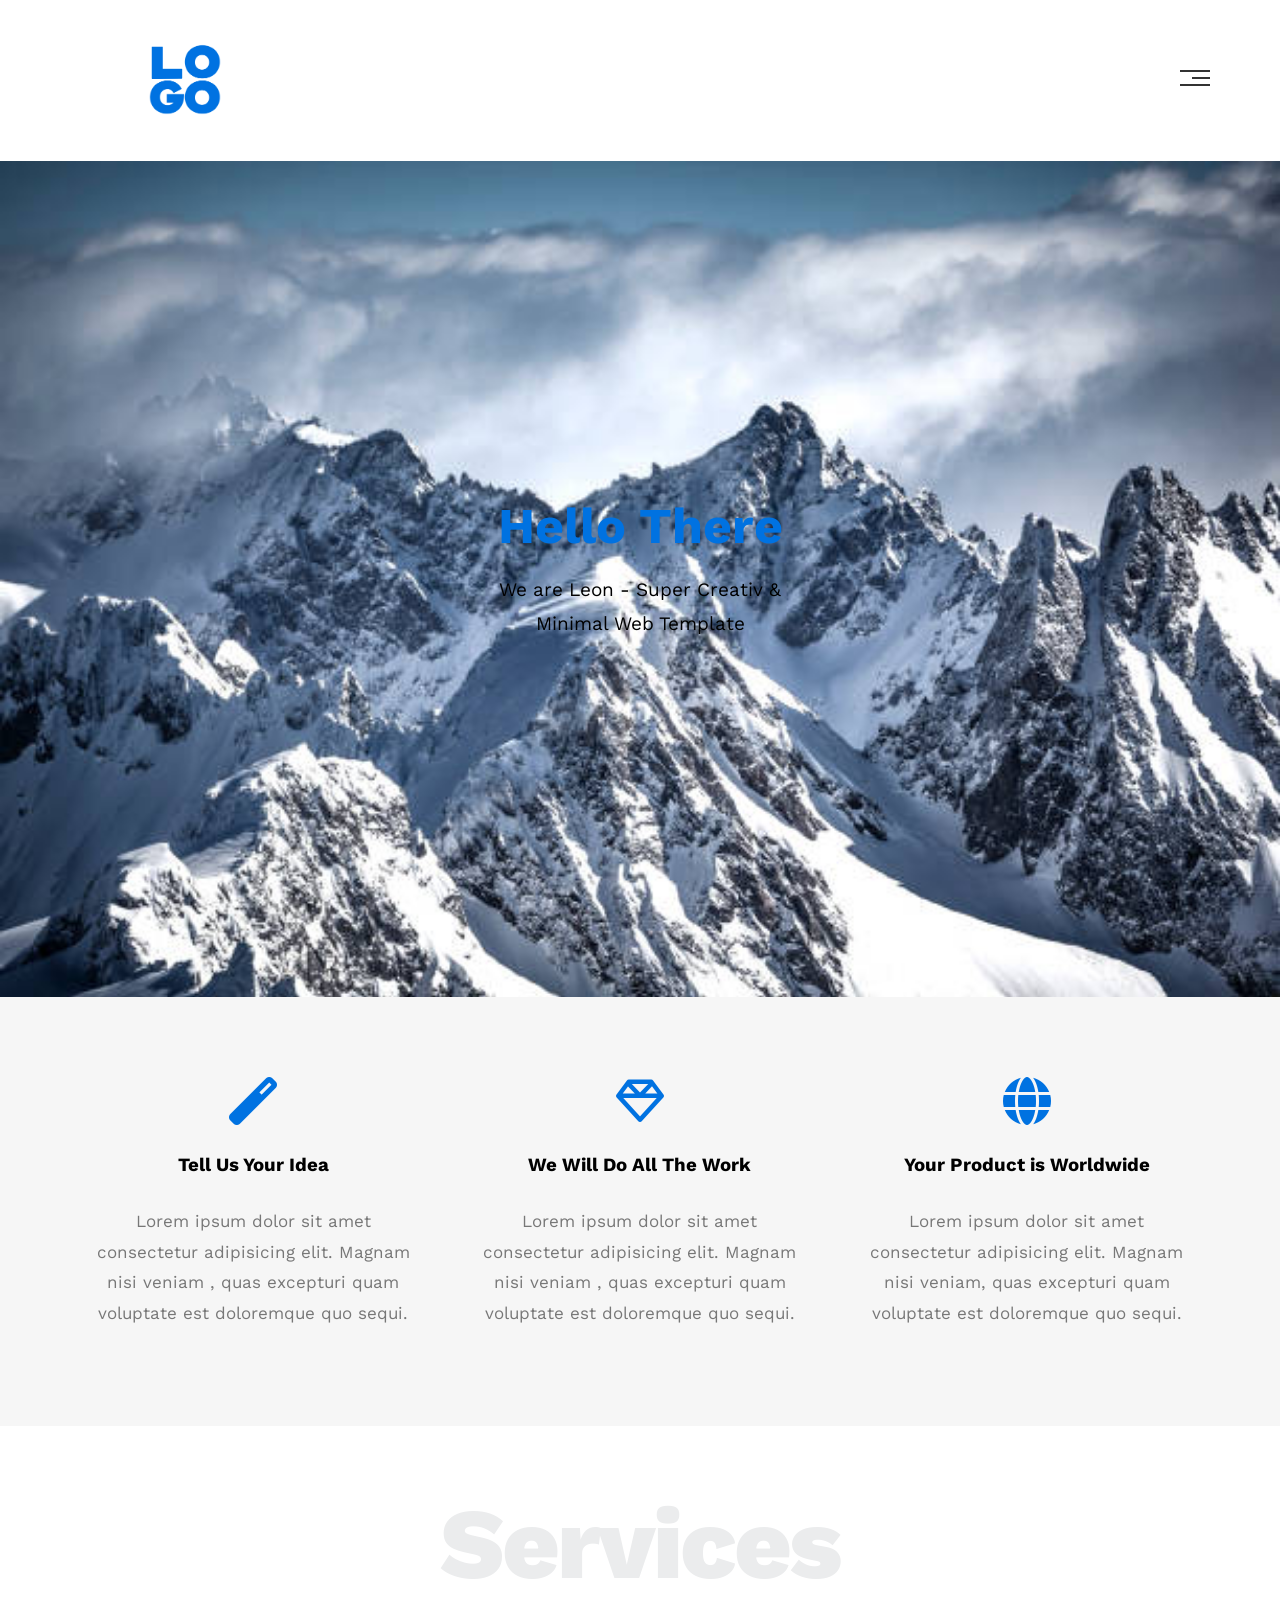
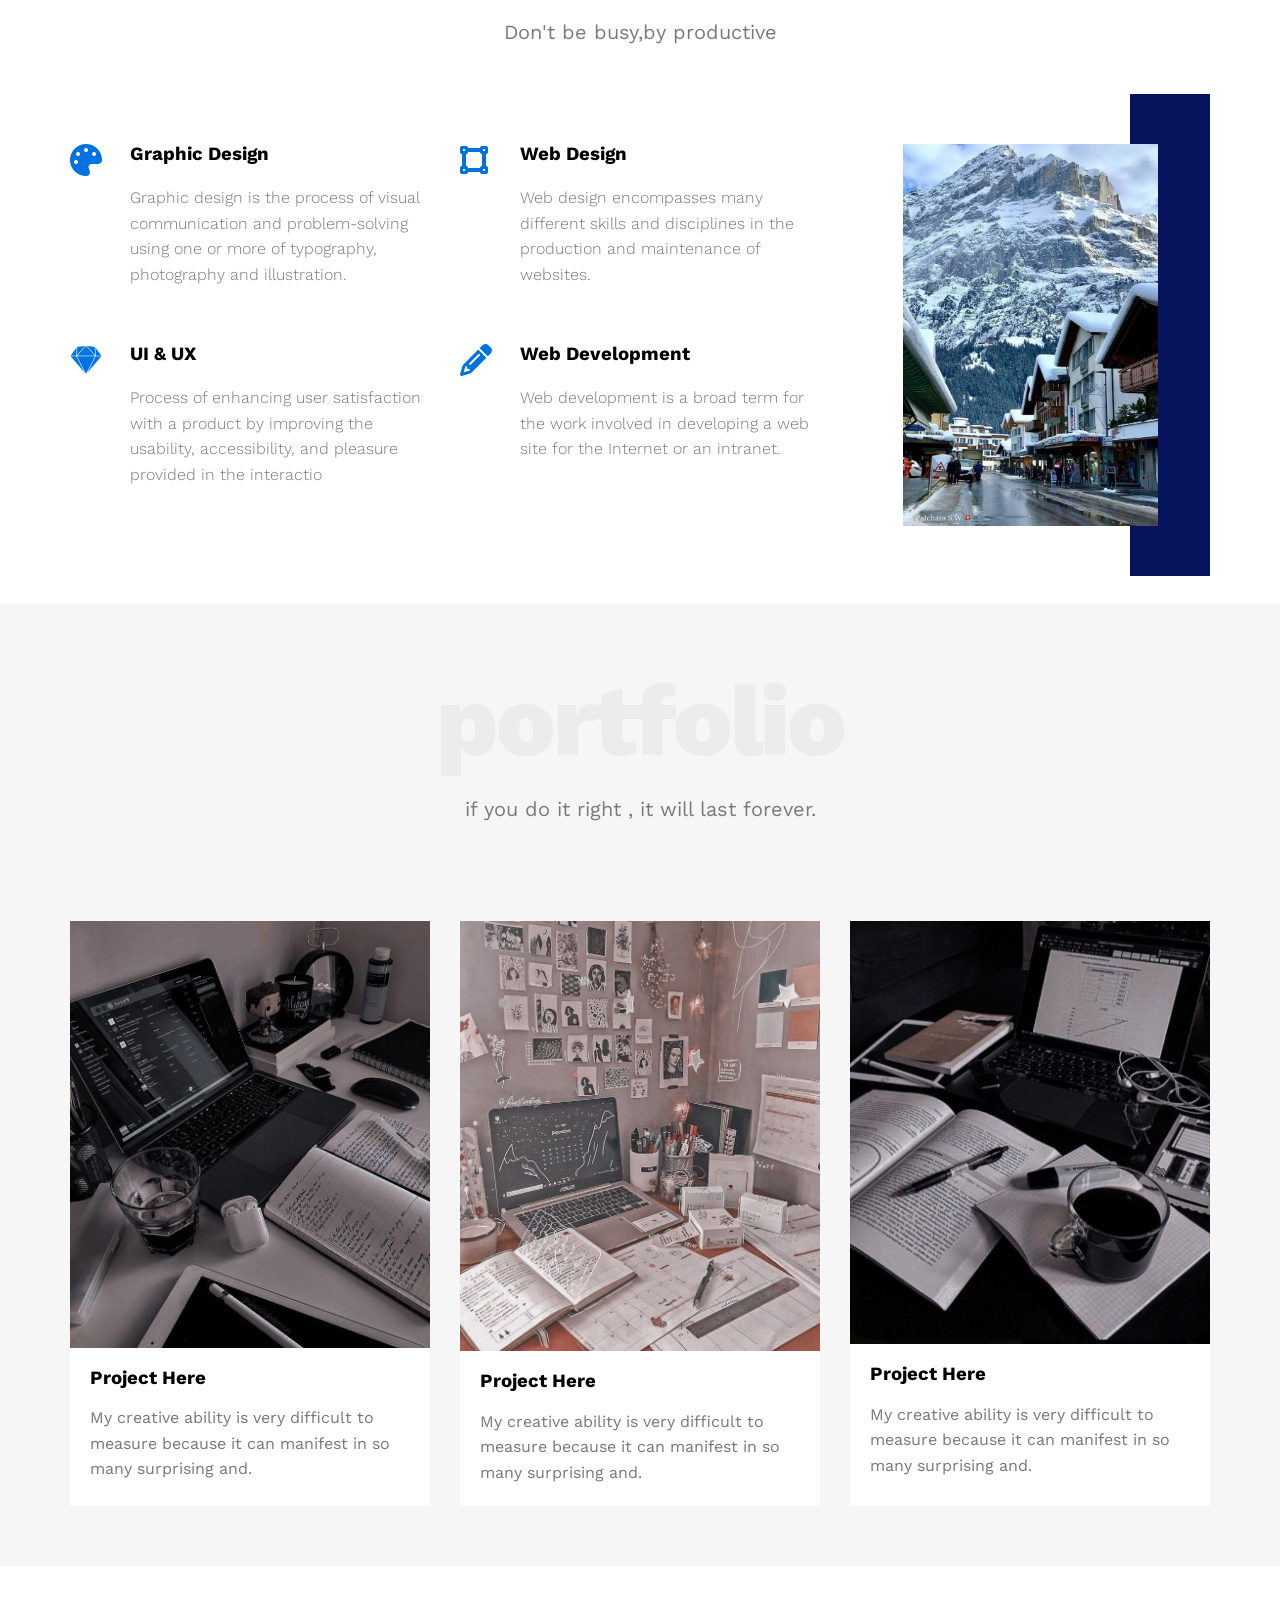
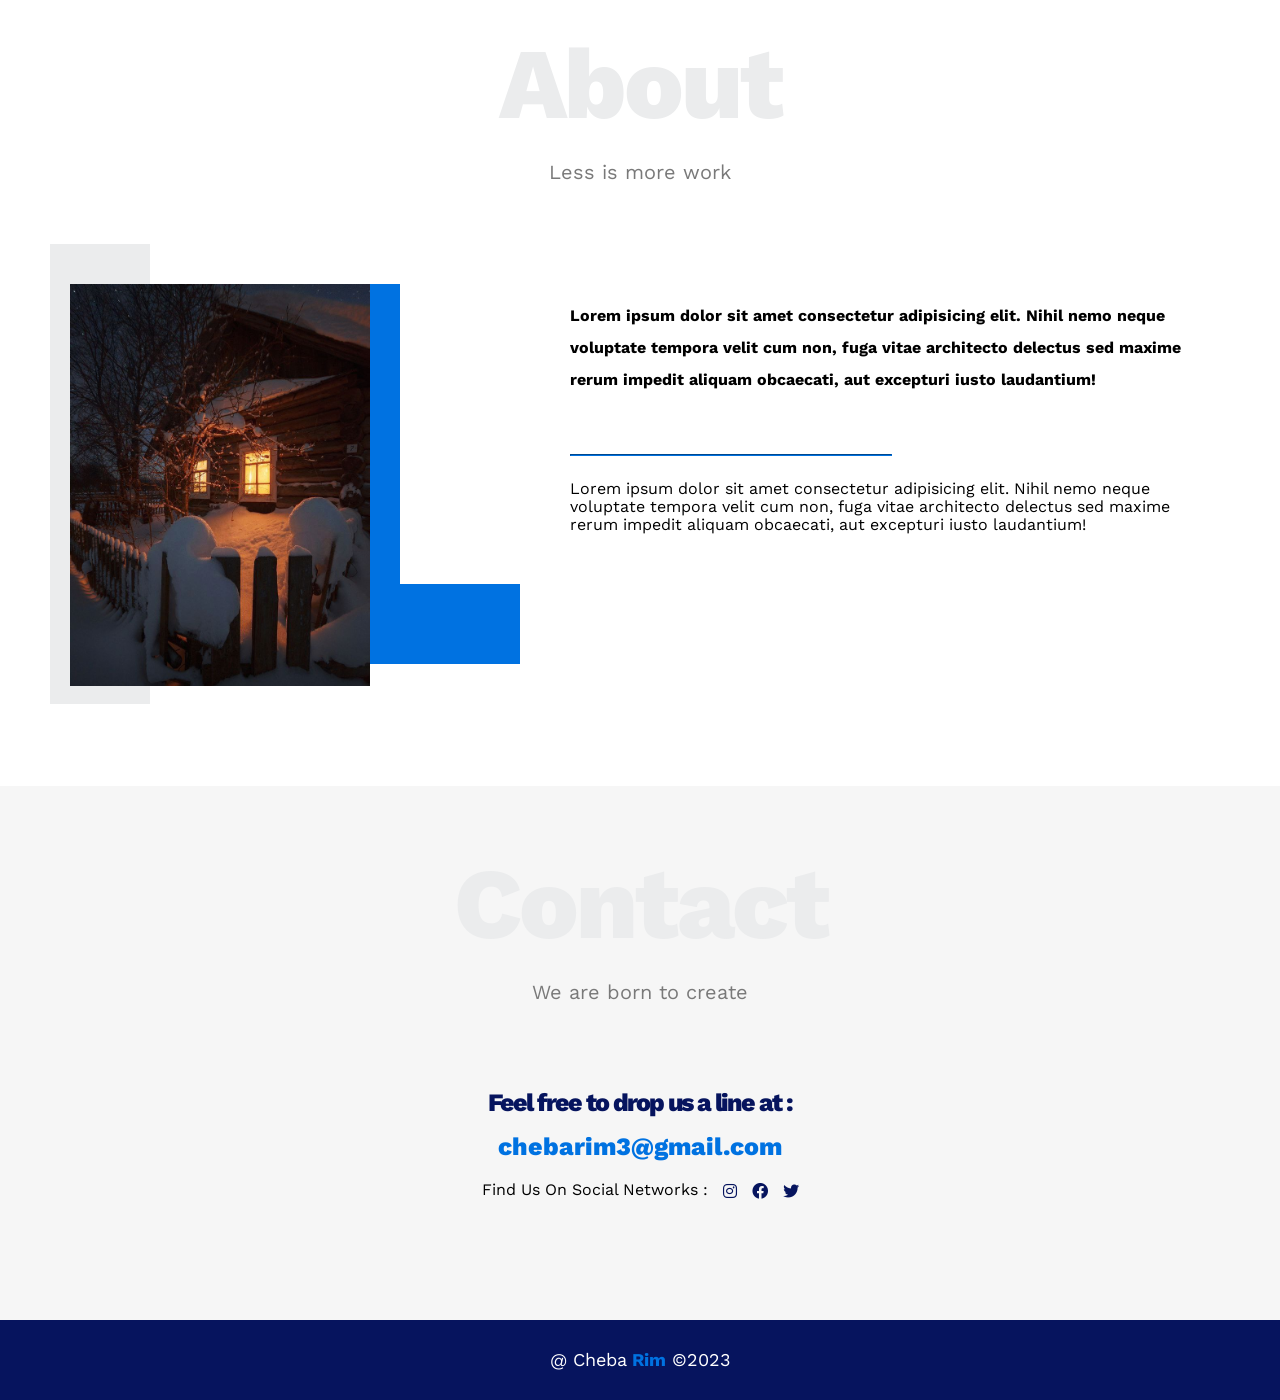
<file: index.html>
<!DOCTYPE <html>
</html>
<html>
    <head>
        <meta charset="UTF-8">
        <meta http-equiv="X-UA-Compatible" content="IE=edge"/>
        <meta name="viewport" content="width-device-width , initial-scale=1.0"/>
        <title>Hello There</title>
       <link rel="stylesheet" href="css/normalize.css">
        <link rel="stylesheet" href="css/style.css">
        <link rel="stylesheet"  href="css/all.min.css">
       <link rel="preconnect" href="https://fonts.googleapis.com">
       <link rel="preconnect" href="https://fonts.gstatic.com" crossorigin>
       <link href="https://fonts.googleapis.com/css2?family=Work+Sans:ital,wght@0,300;0,400;0,700;1,400;1,800;1,900&display=swap" rel="stylesheet">
       
    </head>

    <body>
        <!-- start header -->
        <div class="header">
          <div class="cotainer">
        
          <img class="logo" src="img/logo.png" alt="">
        
            <div class="links">
                <span class="icons">
                    <span></span>
                    <span></span>
                    <span></span>
                </span>
                <ul>
                    <li><a href="#services">services</a></li>
                    <li><a href="#portfolio">portfolio</a></li>
                    <li><a href="#about">about</a></li>
                    <li><a href="#contact">contact</a></li>
                </ul>
            </div>
          </div> 
        </div>
        <!-- end header -->

          <!-- start landing section -->
         <div class="landing">
            <div class="intro-text">
                <h1>Hello There</h1>
                <p>We are Leon - Super Creativ & <br>Minimal Web Template</p>
            </div>
         </div>
            <!-- end landing section -->

            <!-- start features -->
            <div class="features">
                <div class="cotainer">
                    <div class="feat">
                        <i class="fas fa-magic fa-3x"></i>
                        <h3>Tell Us Your Idea</h3>
                        <p>Lorem ipsum dolor sit amet consectetur adipisicing elit. Magnam nisi veniam , quas excepturi quam voluptate est doloremque quo sequi.</p>
                    </div>
                    <div class="feat">
                        <i class="far fa-gem fa-3x"></i>
                        <h3>We Will Do All The Work</h3>
                        <p>Lorem ipsum dolor sit amet consectetur adipisicing elit. Magnam nisi veniam , quas excepturi quam voluptate est doloremque quo sequi.</p>
                    </div>
                    <div class="feat">
                        <i class="fas fa-globe fa-3x"></i>
                        <h3>Your Product is Worldwide</h3>
                        <p>Lorem ipsum dolor sit amet consectetur adipisicing elit. Magnam nisi veniam, quas excepturi quam voluptate est doloremque quo sequi.</p>
                    </div>
                </div>
            </div>
            <!-- end features -->

            <!-- start services -->
            <div class="services" id="services">
                <div class="cotainer">
                    <h2 class="special-heading">Services</h2>
                    <p>Don't be busy,by productive</p>
                    <div class="services-cotainer">
                        <div class="col">
                            <div class="srv">
                                <i class="fas fa-palette fa-2x"></i>
                                <div class="text">
                                    <h3>Graphic Design</h3>
                                    <p>Graphic design is the process of visual communication and problem-solving using one or more of typography, photography and illustration. </p>
                                </div>
                            </div>
                            <div class="srv">
                                <i class="fab fa-sketch fa-2x"></i>
                                <div class="text">
                                    <h3>UI & UX</h3>
                                    <p>Process of enhancing user satisfaction with a product by improving the usability, accessibility, and pleasure provided in the interactio</p>
                                </div>
                            </div>
                            </div>
                            <div class="col">
                            <div class="srv">
                                <i class="fas fa-vector-square fa-2x"></i>
                                <div class="text">
                                    <h3> Web Design</h3>
                                    <p>Web design encompasses many different skills and disciplines in the production and maintenance of websites. </p>
                                </div>
                            </div>
                            <div class="srv">
                                <i class="fas fa-pencil fa-2x"></i>
                                <div class="text">
                                    <h3>Web Development</h3>
                                    <p>Web development is a broad term for the work involved in developing a web site for the Internet or an intranet. </p>
                                </div>
                            </div>
                        </div>
                        <div class="col">
                            <div class="image image-column">
                            <img style="width: 255px;" src="img/photo_2023-10-27_23-07-59.jpg" alt="">
                        </div>
                        </div>
                        </div>
                    </div>
                </div>
            <!-- end services -->

             <!-- start portfolio -->
             <div class="portfolio" id="portfolio">
                <div class="cotainer">
                    <h2 class="special-heading">portfolio</h2>
                    <p>if you do it right , it will last forever.</p>
                    <div class="portfolio-cotainer">
                        <div class="card">
                            <img src="img/img11.jpg" alt="">
                            <div class="info">
                                <h3>Project Here</h3>
                                <p>My creative ability is very difficult to measure because it can manifest in so many surprising and.</p>
                            </div>
                        </div>
                        <div class="card">
                            <img src="img/img22.jpg" alt="">
                            <div class="info">
                                <h3>Project Here</h3>
                                <p>My creative ability is very difficult to measure because it can manifest in so many surprising and.</p>
                            </div>
                        </div>
                        <div class="card">
                            <img src="img/img33.jpg" alt="">
                            <div class="info">
                                <h3>Project Here</h3>
                                <p>My creative ability is very difficult to measure because it can manifest in so many surprising and.</p>
                            </div>
                        </div>
                        </div>
                        </div>
                    </div>
              <!-- end portfolio -->

               <!-- start about -->
             <div class="about" id="about">
                <div class="cotainer">
                    <h2 class="special-heading">About</h2>
                    <p>Less is more work</p>
                    <div class="about-cotainer">
                        <div class="img">
                            <img src="img/img44.jpg" alt="">
                        </div>
                        <div class="text">
                            <p>Lorem ipsum dolor sit amet consectetur adipisicing elit. Nihil nemo neque voluptate tempora velit cum non, fuga vitae architecto delectus sed maxime rerum impedit aliquam obcaecati, aut excepturi iusto laudantium! </p>
                            <hr>
                            <p>Lorem ipsum dolor sit amet consectetur adipisicing elit. Nihil nemo neque voluptate tempora velit cum non, fuga vitae architecto delectus sed maxime rerum impedit aliquam obcaecati, aut excepturi iusto laudantium! </p>
                        </div>
                        </div>
                        </div>
                    </div>
              <!-- end about -->

                <!-- start contact -->
                <div class="contact" id="contact">
                    <div class="cotainer">
                        <h2 class="special-heading">Contact</h2>
                        <p>We are born to create</p>
                        <div class="contact-cotainer">
                            <div class="info">
                                <p class="label">Feel free to drop us a line at :</p>
                                 <a href="mailto:chebarim3@gmail.com" class="link">chebarim3@gmail.com</a>
                                 <div class="social">
                                    Find Us On Social Networks :
                                    <a href="https://instagram.com/rim_2619?igshid=OGQ5ZDc2ODk2ZA=="><i class="fab fa-instagram"></i></a>
                                    <a href="https://www.facebook.com/profile.php?id=100071467534106&mibextid=ZbWKwL"><i class="fab fa-facebook"></i></a>
                                    <a href="https://x.com/Rim_Cheba09?t=2Sz62jbKSuTfkhCrsSRTAg&s=09"><i class="fab fa-twitter"></i></a>  
                                 </div>
                                </div>
                            </div>
                            </div>
                        </div>
                  <!-- end contact -->

                     <!-- start footer -->
                         <div class="footer">@ Cheba<span> Rim</span> &copy;2023</div>
                        <!-- end footer -->



    </body>

</html>
</file>
<file: css/style.css>
/* Start Global Rules*/
:root{
    --main-color: #0072e1;
    --secondary-color: #06145e;
    --section-padding: 60px;
    --section-background:#f6f6f6;
    --main-transition: 0.3s;

}
*{
    -webkit-box-sizing: border-box;
    -moz-box-sizing: border-box;
    box-sizing: border-box;
}
html{
    scroll-behavior: smooth;
}
body{
    font-family: "Work Sans",sans-serif;
}
.cotainer{
    padding-left: 15px;
    padding-right: 15px;
    margin-left: auto;
    margin-right: auto;
}
/*small*/
@media(min-width :768px){
    .cotainer{
        width: 750px;
    }
}
/*medium*/
@media(min-width :992px){
    .cotainer{
        width: 970px;
    }
}
/*large*/
@media(min-width :1200px){
    .cotainer{
        width: 1170px;
    }
}
/* End Global Rules*/

/* start components */
.special-heading{
    color: #ebeced;
    font-size: 100px;
    text-align: center;
    font-weight: 800;
   letter-spacing: -3px;
    margin: 0%;
}
.special-heading + p{
    margin: 20px 0 0;
    font-size: 20px;
    text-align: center;
    color: #797979;
}
@media(max-width: 767px){
    .special-heading{
        font-size: 60px;
    }
    .special-heading + p{
        margin-top: 5px;
    }

}
/* end components */

/* start header*/
.header{
    padding: 20px;
}
.header .cotainer{
   display: flex; /*تخلي العناصر جنب بعض حتى لو كامن نحن بعضاها*/
    justify-content: space-between; /*نخلي مسافة بين العناصر*/
   align-items: center; /*نخلي العناصر تتوسط ذاخل العنصر*/
}
.header .logo{
    width: 230px;
}
.header .links{
    position: relative;  /*نقذر نحرك العنصر ذاخل عنصر الاب براحة*/
  
}
.header .links:hover .icons span:nth-child(2){
    width: 100%;
}
.header .links .icons{
    width: 30px;
    display: flex;
    flex-wrap: wrap;
    justify-content: flex-end;
   
}
.header .links .icons span{
    background-color:#333;
    margin-bottom: 5px;
    height: 2px;

}
.header .links .icons span:first-child{
    width: 100%;
}
.header .links .icons span:nth-child(2){
    width: 60%;
    transition: var(--main-transition);
}
.header .links .icons span:last-child{
    width: 100%;
}
.header .links ul{
    list-style: none;
    margin: 0;
    padding: 0;
    background-color: #f6f6f6;
    position: absolute;
    right: 0;
    min-width: 200px;
    top: calc(100% + 15px);
    display: none;
    z-index: 100;
}
.header .links ul::before{
    content: "";
    border-width: 10px;
    border-style: solid;
    border-color: transparent transparent #f6f6f6 transparent;
    position: absolute;
    right: 5px;
    top: -20px;
}
.header .links:hover ul{
  display: block;
}
.header .links ul li a{
    display: block;
    padding: 15px;
    text-decoration: none;
    color: #333;
    transition: var(--main-transition);
}
.header .links ul li a:hover{
    padding-left: 25px;
}
.header .links ul li:not(:last-child) a{
  border-bottom: 1px solid #ddd;
}
/* End header*/

/* start landing section*/
.landing{
    background-image: url(../img/img1.jpg);
    background-size: cover;
    height: calc(100vh - 64px);
    position: relative;
}
.landing .intro-text{
    text-align: center;
    position: absolute;
    left: 50%;
    top: 50%;
    transform: translate(-50%, -50%);
}
.landing .intro-text h1{
    margin: 0;
    font-weight: bold;
    font-size: 50px;
    color: var(--main-color);

}
.landing .intro-text p{
    font-size: 19px;
    line-height: 1.8;
}
/*end landing section*/

 /* start features*/
.features{
    padding-top: var(--section-padding);
    padding-bottom: var(--section-padding);
    background-color: var(--section-background);
}
.features .cotainer{
    display: grid;
    grid-template-columns: repeat(auto-fill,minmax(300px,1fr));
    grid-gap: 20px;
}
.features .feat {
    padding: 20px;
    text-align: center;
}

.features .feat i{
    color: var(--main-color);
}
.features .feat h3{
font-weight: 800px;
margin: 30px 0;
}
.features .feat p{
    line-height: 1.8;
    color: #777;
    font-size: 17px;

}
 /*end features*/

 /* start services */
.services{
    padding-top: var(--section-padding);
    padding-bottom: 60px;
}
.services .services-cotainer{
    display: grid;
    grid-template-columns: repeat(auto-fill ,minmax(300px,1fr));
    grid-gap: 30px;
    margin-top: 100px;
}
.services .services-cotainer .srv{
   display: flex;
    margin-bottom: 40px;
}
@media(max-width: 767px){
    .services .services-cotainer .srv{
    flex-direction: column;
    text-align: center;
    }
}
.services .services-cotainer .srv i{
    color: var(--main-color);
    flex-basis: 60px;
}
.services .services-cotainer .srv .text{
    flex: 1;
}
.services .services-cotainer .srv .text h3{
  margin: 0 0 20px;
}
.services .services-cotainer .srv .text p{
    color: #777;
    font-weight: 300;
    line-height: 1.6;
}
.services .services-cotainer .image{
    position: relative;
    text-align: center;
}
.services .services-cotainer .image::before{
    content: "";
    background-color: var(--secondary-color);
    width: 80px;
    height: calc(100% + 100px);
    top: -50px;
    position: absolute;
    right: 0;
    z-index: -1;
}
@media(max-width:119px){
    .image-column{
        display: none;
    }
}
 /* end services */

 /*  start portfolio*/
 .portfolio{
        padding-top: var(--section-padding);
        padding-bottom: 60px;
        background-color: var(--section-background);
 }
 .portfolio .portfolio-cotainer{
    display: grid;
    grid-template-columns: repeat(auto-fill ,minmax(300px,1fr));
    grid-gap: 30px;
    margin-top: 100px;

 }
 .portfolio .portfolio-cotainer .card{
    background-color: white;
 }
 .portfolio .portfolio-cotainer .card img{
    max-width: 100%;
 }
 .portfolio .portfolio-cotainer .card .info{
    padding: 20px;
 }
 .portfolio .portfolio-cotainer .card .info h3{
    margin: 0;
 }
 .portfolio .portfolio-cotainer .card .info p{
     color: #777;
     line-height: 1.6;
     margin-bottom: 0;
 }

 /* end portfolio */
/* start about */
 .about {
    padding-top: var(--section-padding);
    padding-bottom: calc(var(--section-padding)+60px); 
 }
 .about .about-cotainer{
    margin-top: 100px;
    display: flex;
    flex-wrap: wrap;/*لو cotainerزاذت مساحتها تنزل لتحت */
    justify-content: space-between;/*نخلي مسافة بين العاناصر */
 }
 @media (max-width:991px){

     .about .about-cotainer{
        flex-direction: column;
        text-align: center;
     }
 }
 .about .about-cotainer .img{
    position: relative;
    width: 300px;
    height: 150px;
 }
 @media (max-width:991px){
    .about .about-cotainer .img{
        margin: 0 auto 60px;
    }
}
 .about .about-cotainer .img::before{
    content: "";
    position: absolute;
    background-color: #ebeced;
    width: 100px;
    height: calc(100% + 310px);
    top: -40px;
    left: -20px;
    z-index: -1;

 }
 .about .about-cotainer .img::after{
    content: "";
    position: absolute;
    width: 120px;
    height: 300px;
    border-left: 80px solid var(--main-color);
    border-bottom: 80px solid var(--main-color);
    z-index: -1;
    right: -150px;
 }
 @media (max-width:991px){
    .about .about-cotainer .img::before,
    .about .about-cotainer .img::after{
         display: none;
    }
}
 .about .about-cotainer .img img{
    max-width: 100%;
 }
 .about .about-cotainer .text{
    flex-basis: calc(100% - 500px);

 }
 .about .about-cotainer .text p:first-of-type{
  font-weight: bold;
  line-height: 2;
  margin-bottom: 50px;
 }
 .about .about-cotainer .text hr{
    width: 50%;
    display: inline-block;
    border-color: var(--main-color);

 }
 .about .about-cotainer .text p:last-of-type{

 }
 /* end about */
 /* start contact */
 .contact {
    margin-top: 235px;
    padding-top: var(--section-padding);
    padding-bottom: var(--section-padding); 
    background-color: var(--section-background);
 }
 .contact .info{
    padding-top: var(--section-padding);
    padding-bottom: var(--section-padding); 
    text-align: center;
 }
 .contact .info  .label{
    font-size: 35px;
    font-weight: 800;
    color: var(--secondary-color);
    letter-spacing: -2px;
    margin-bottom: 15px;
 }
 .contact .info .link {
    display: block;
    font-size: 35px;
    font-weight: 800;
    color: var(--main-color);
    text-decoration: none;
   
 }
 .contact .info .social{
    display: flex;
    justify-content: center;
    margin-top: 20px;
    font-size: 16px;
 }
 .contact .info .social a{
    text-decoration: none;
    margin-top: -8px;
    padding-left: 15px;
 }
 .contact .info .social a i{
    margin-top: 10px;
    color: var(--secondary-color);

 }
 @media {
    .contact .info  .label,
    .contact .info .link{
        font-size: 25px;
    }
    
 }
 /* start footer */
.footer{
    background-color: var(--secondary-color);
    color: white;
    padding: 30px 10px;
    text-align: center;
    font-size: 18px;
}
.footer span{
    font-weight: bold;
    color: var(--main-color);
}

 /*end footer */





  /* end contact */
</file>
